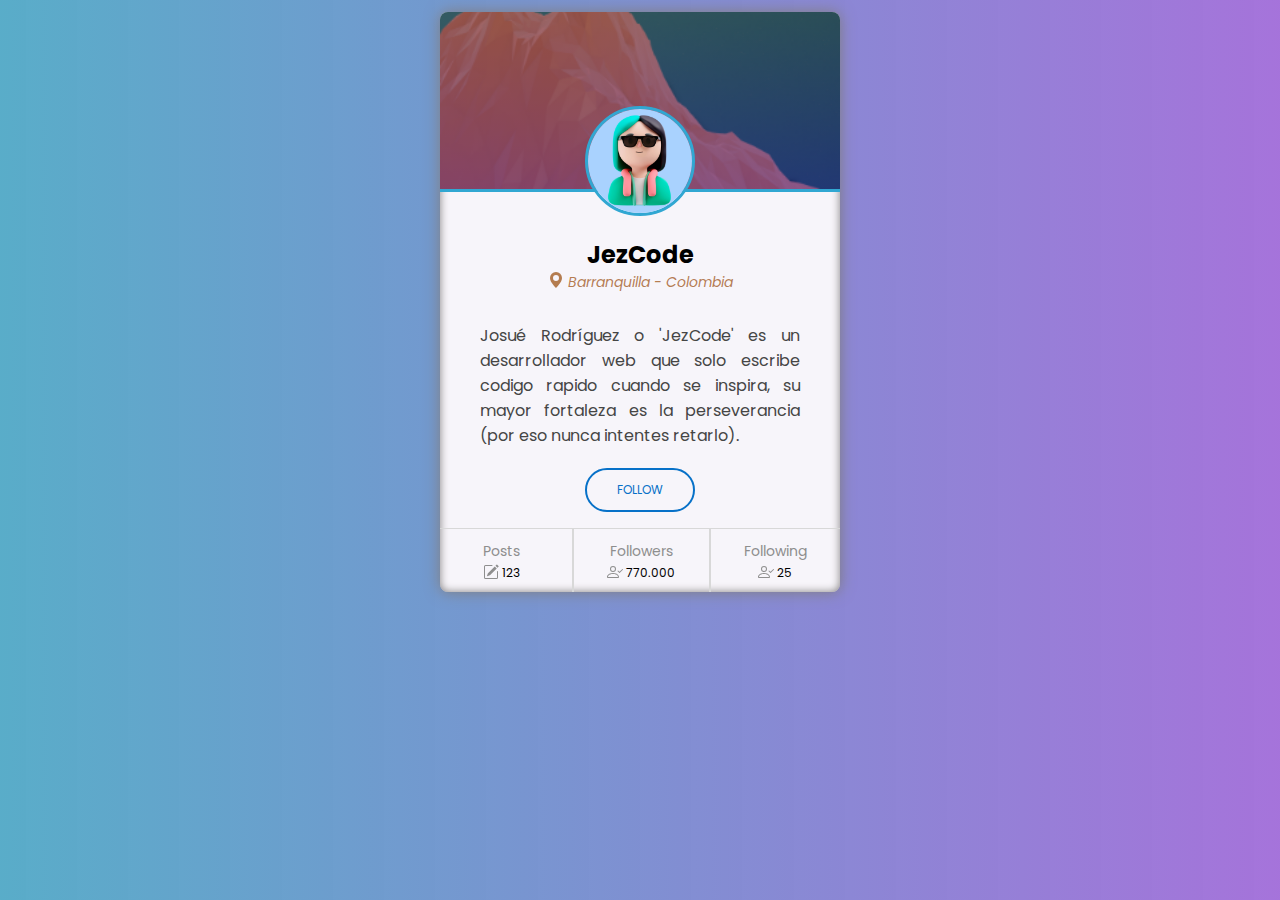
<file: 1. card/index.html>
<!DOCTYPE html>
<html lang="">
<head>

    <meta name="viewport" content="width=device-width, initial-scale=1.0">
    <meta charset="UTF-8">

    <title>Desafío Card</title>
    <link rel="preconnect" href="https://fonts.googleapis.com">
    <link rel="preconnect" href="https://fonts.gstatic.com" crossorigin>
    <link href="https://fonts.googleapis.com/css2?family=Poppins:wght@500&display=swap" rel="stylesheet">

    <link rel="stylesheet" href="estilos.css">
</head>

<body>
    
    <main class="div-card">

        <section class="hero-imgs">
            <!-- the image goes here-->
            <img src="img/avatar.png" alt="perfil" class="img-avatar">
        </section>

        <section class="card-content">
            
                    <h2>JezCode</h2>
                    <span>
                        <svg xmlns="http://www.w3.org/2000/svg" width="16" height="16" fill="currentColor" class="bi bi-geo-alt-fill icon-location" viewBox="0 0 16 16">
                            <path d="M8 16s6-5.686 6-10A6 6 0 0 0 2 6c0 4.314 6 10 6 10zm0-7a3 3 0 1 1 0-6 3 3 0 0 1 0 6z"/>
                        </svg>
                        Barranquilla - Colombia
                    </span>
            
                    <p class="who-i-am">Josué Rodríguez o 'JezCode' es un desarrollador web que solo escribe codigo rapido
                        cuando se inspira, su mayor fortaleza es la perseverancia (por eso nunca intentes retarlo).
                    </p>
           
                    <a href="#" class="follow">FOLLOW</a>
          
        </section>

        <footer>
            <table class="table">
                <tr>
                    <td>
                    <p class="title-list">Posts</p>
                    <div class="cifras">
                        <svg xmlns="http://www.w3.org/2000/svg" width="16" height="16" fill="currentColor" class="bi bi-pencil-square icon" viewBox="0 0 16 16">
                            <path d="M15.502 1.94a.5.5 0 0 1 0 .706L14.459 3.69l-2-2L13.502.646a.5.5 0 0 1 .707 0l1.293 1.293zm-1.75 2.456-2-2L4.939 9.21a.5.5 0 0 0-.121.196l-.805 2.414a.25.25 0 0 0 .316.316l2.414-.805a.5.5 0 0 0 .196-.12l6.813-6.814z"/>
                            <path fill-rule="evenodd" d="M1 13.5A1.5 1.5 0 0 0 2.5 15h11a1.5 1.5 0 0 0 1.5-1.5v-6a.5.5 0 0 0-1 0v6a.5.5 0 0 1-.5.5h-11a.5.5 0 0 1-.5-.5v-11a.5.5 0 0 1 .5-.5H9a.5.5 0 0 0 0-1H2.5A1.5 1.5 0 0 0 1 2.5v11z"/>
                        </svg>
                        <span class="values">
                        
                            123
                        </span>
                    </div>
                </td>
                <td>
                    <p class="title-list">Followers</p>
                    <div class="cifras">
                    <svg xmlns="http://www.w3.org/2000/svg" width="16" height="16" fill="currentColor" class="bi bi-person-check icon" viewBox="0 0 16 16">
                        <path d="M6 8a3 3 0 1 0 0-6 3 3 0 0 0 0 6zm2-3a2 2 0 1 1-4 0 2 2 0 0 1 4 0zm4 8c0 1-1 1-1 1H1s-1 0-1-1 1-4 6-4 6 3 6 4zm-1-.004c-.001-.246-.154-.986-.832-1.664C9.516 10.68 8.289 10 6 10c-2.29 0-3.516.68-4.168 1.332-.678.678-.83 1.418-.832 1.664h10z"/>
                        <path fill-rule="evenodd" d="M15.854 5.146a.5.5 0 0 1 0 .708l-3 3a.5.5 0 0 1-.708 0l-1.5-1.5a.5.5 0 0 1 .708-.708L12.5 7.793l2.646-2.647a.5.5 0 0 1 .708 0z"/>
                      </svg>

                    <span class="values">
                       
                        770.000
                    </span>
                </div>
                </td>
                    <td>
                        <p class="title-list">Following</p>
                        <div class="cifras">
                            <svg xmlns="http://www.w3.org/2000/svg" width="16" height="16" fill="currentColor" class="bi bi-person-check icon" viewBox="0 0 16 16">
                                <path d="M6 8a3 3 0 1 0 0-6 3 3 0 0 0 0 6zm2-3a2 2 0 1 1-4 0 2 2 0 0 1 4 0zm4 8c0 1-1 1-1 1H1s-1 0-1-1 1-4 6-4 6 3 6 4zm-1-.004c-.001-.246-.154-.986-.832-1.664C9.516 10.68 8.289 10 6 10c-2.29 0-3.516.68-4.168 1.332-.678.678-.83 1.418-.832 1.664h10z"/>
                                <path fill-rule="evenodd" d="M15.854 5.146a.5.5 0 0 1 0 .708l-3 3a.5.5 0 0 1-.708 0l-1.5-1.5a.5.5 0 0 1 .708-.708L12.5 7.793l2.646-2.647a.5.5 0 0 1 .708 0z"/>
                            </svg>

                            <span class="values">
                                
                                25
                            </span>
                        </div>
                    </td>
                </tr>
            </table>
        </footer>
    </main>




</body>
</html>
</file>
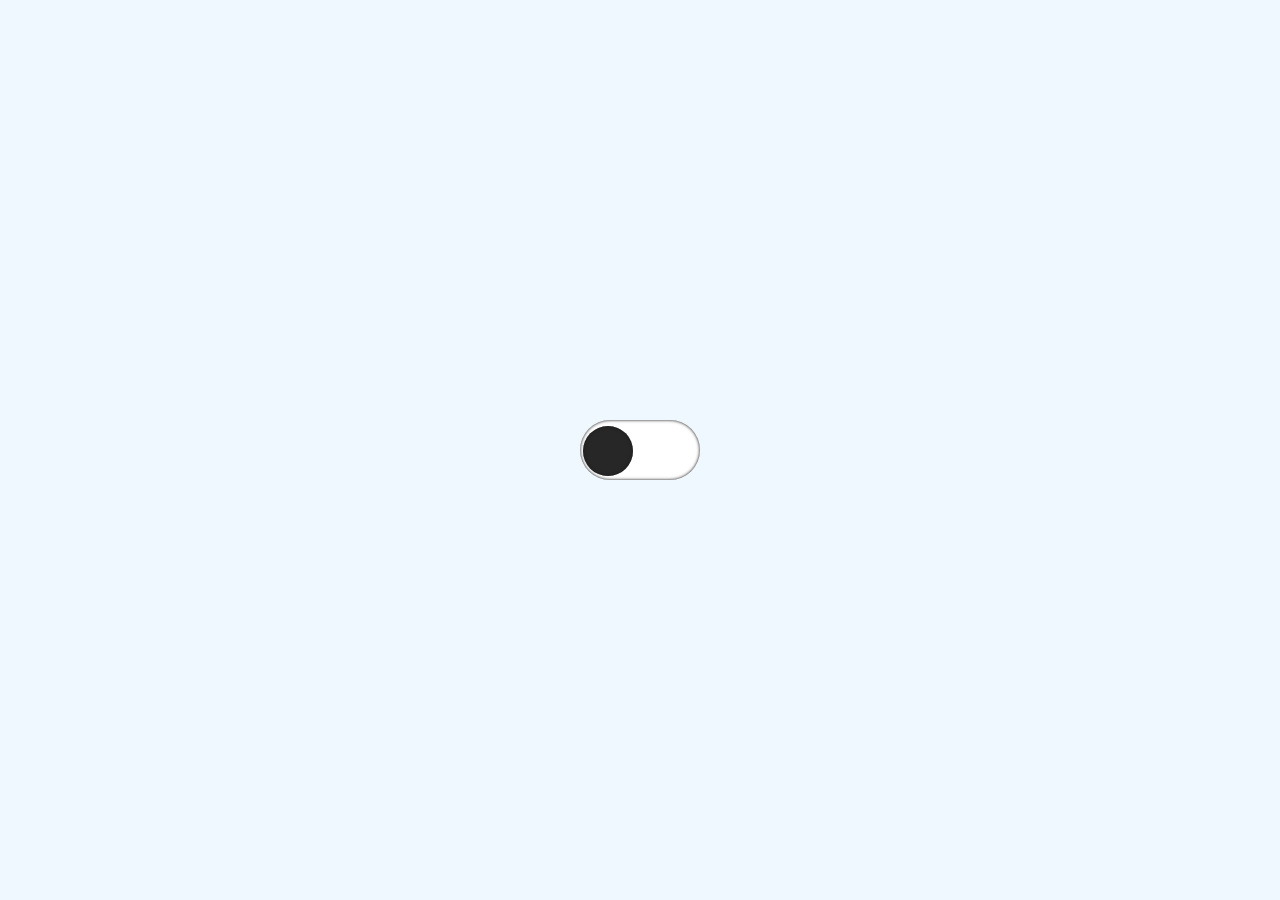
<file: dark-mode/index.html>
<!DOCTYPE html>
<html lang="en">
<head>
    <meta charset="UTF-8">
    <meta http-equiv="X-UA-Compatible" content="IE=edge">
    <meta name="viewport" content="width=device-width, initial-scale=1.0">
    <title>Theme | toggler</title>

    <link rel="stylesheet" href="estilos.css">
</head>
<body>

    <div class="space">
        <div class="btn"></div>
    </div>
    
    <script src="code.js"></script>
</body>
</html>
</file>
<file: switch-mostrar-ocultar/index.html>
<!DOCTYPE html>
<html lang="en">
<head>
    <meta charset="UTF-8">
    <meta http-equiv="X-UA-Compatible" content="IE=edge">
    <meta name="viewport" content="width=device-width, initial-scale=1.0">
    <title>PROYECTO | Toggle</title>

    <link rel="stylesheet" href="estilos.css">
</head>
<body>
    
    <div class="container">
        <div class="content">
            <h2>jezprograma.com</h2>
            <p>Hola, ipsum dolor sit amet consectetur adipisicing elit. Molestiae aperiam, voluptatum nam iure reprehenderit dignissimos explicabo unde soluta accusantium maxime expedita ducimus vitae architecto ipsa possimus ad totam assumenda inventore.
            Dolorem expedita facilis nihil quisquam consequuntur veritatis mollitia obcaecati, nisi voluptate ab, doloribus dignissimos unde quo quasi fugit distinctio in dolorum, quis dolores provident!</p>
        </div>
        <div class="btn-toggle"></div>
    </div>



    <script src="codigo.js"></script>
</body>
</html>
</file>
<file: 1. card/estilos.css>
*
{
    margin: 0;
    padding: 0;
    box-sizing: border-box;

    font-family: 'Poppins', sans-serif;
}

:root
{
    --colorW: rgb(247, 245, 250);
    --colorG: rgb(69, 69, 69); 
    --colorB: rgb(7, 113, 200);
    --colorBlue: #31a7d2;
    --colorBrown: rgba(156, 79, 16, 0.733);
}

body
{
    background-image: linear-gradient(90deg,rgba(3, 130, 173, 0.657), rgba(95, 6, 190, 0.562));
    display: flex;
    justify-content: center;
}

.div-card
{
    width: 400px;
    height: 580px;
    border-radius: 8px;
    margin-top: 12px;

    background-color: var(--colorW);
    display: flex;
    flex-direction: column;
    justify-content: space-between;
    position: relative;

    box-shadow: 0 0 15px rgb(129, 125, 125), inset 0 0 8px rgb(129, 125, 125);
}

.hero-imgs
{
    width: 100%;
    height: 180px;
    background-image: linear-gradient(180deg, rgba(0, 0, 0, 0.3), rgba(14, 0, 120, 0.4)), url('img/fondo.jpg');
    background-size: cover;
    background-position: bottom;

    border-radius: 8px 8px 0 0;
    border-bottom: solid 3px var(--colorBlue);
   
}

.img-avatar
{
    position: absolute;
    left: calc(50% - 55px);
    top: 94px;
    border-radius: 100%;

    width: 110px;
    height: 110px;
    border: solid 3px var(--colorBlue);
}

.card-content
{
    display: flex;
    flex-direction: column;
    align-items: center;

}

.follow
{
    border: solid 2px var(--colorB);
    color: var(--colorB);
    padding: 11px 30px;
    text-decoration: none;
    font-size: 12px;

    border-radius: 24px;
    transition: .7s;

}

.follow:hover
{
    background-color: var(--colorB);
    color: var(--colorW);
}



.who-i-am
{
    padding: 0 40px 0 40px;
    text-align: justify;
}




.table
{
    list-style: none;
    border-collapse: collapse; /* Unir borders */
}

/* Colores de los Textos */

.card-content h2
{
    padding-top: 28px;
}

.card-content span
{
    color: var(--colorBrown);
    font-style: italic;
    font-size: 14px;
    display: flex;
    justify-content: center;

    padding: 0 20px 30px 20px;
    
}

.icon-location
{
    margin-right: 4px;
}

.who-i-am
{
    color: var(--colorG);
    padding-bottom: 20px;
}

.title-list, .icon
{
    color: rgb(142, 142, 142);
    font-size: 14px;
    line-height: 25px;
}


.cifras
{
    display: flex;
    justify-content: center;
    
}

.values
{
    font-size: 12px;
    margin-left: 3px;
}

footer
{
    /* display: flex;
    justify-content: center; */
    overflow: hidden;

}

.table
{
    width: 100%;
    
}

tr
{
    width: 100%;
    display: flex;
    

}

td
{
    border: 0.01rem solid rgb(216, 216, 216);
    flex-grow: 1;
    text-align: center;
    border-bottom: none;
}

td:nth-child(1)
{
    padding: 10px 30px 10px 20px;
    flex-grow: 7;
    border-left: none;
}

td:nth-child(2)
{
    padding: 10px 30px;
}

td:nth-child(3)
{
    padding: 10px 30px;
    border-right: none;
}
</file>
<file: dark-mode/estilos.css>
*
{
    margin: 0;
    padding: 0;
    box-sizing: border-box;
}

body
{
    background-color: aliceblue;
    display: flex;
    flex-direction: column;
    justify-content: center;
    align-items: center;
    min-height: 100vh;

    transition: 0.5s;
}

.space
{
    width: 120px;
    height: 60px;
    background-color: rgb(255, 255, 255);
    border-radius: 30px;
    box-shadow: inset 0 0 0.2em 0;

    position: relative;
    cursor: pointer;

    transition: 0.5s;
}

.btn
{
    width: 50px;
    height: 50px;
    background-color: rgb(40, 39, 39);
    border-radius: 80px;
    box-shadow: inset 0 0 0.2em rgb(25, 24, 24);

    position: absolute;
    left: 3px;
    bottom: 4px;

    transition: 0.5s;
}


.tema-cambiante
{
    background-color: rgb(50, 50, 50);
}

.tema-cambiante .space
{
    background-color: rgb(34, 34, 34);

}


.tema-cambiante .btn
{
    background-color: rgb(234, 234, 234);
    left: 67px;
    
}
</file>
<file: switch-mostrar-ocultar/estilos.css>
@import url('https://fonts.googleapis.com/css2?family=Baloo+2&family=Bungee+Spice&family=Poppins:wght@900&display=swap');

*
{
    margin: 0;
    padding: 0;
    box-sizing: border-box;
    font-family: 'Poppins';
}

body
{
    display: flex;
    justify-content: center;
    align-items: center;
    min-height: 100vh;
    background-color: #d5d5d5;
}

.container
{
    position: relative;
    width: 0;
    height: 0;
    background-color: #395B64;
    display: flex;
    align-items: center;
    justify-content: center;
    border-radius: 18px;
    transition: 0.5s;

}

.container::before
{
    content: "";
    position: absolute;
    bottom: -15px;
    width: 40px;
    height: 40px;
    background-color: #395B64;
    border-radius: 6px;
    opacity: 0;
    transform: rotate(45deg);
    transition: 0.5s;
}

.content
{
    text-align: justify;
    min-width: 400px;
    padding: 40px;
    color: #fff;
    opacity: 0;
    transition: 0.5s;
    transform: scale(0);
}

h2
{
    text-align: center;
    color: #3fffec;
}

.btn-toggle
{
    position: absolute;
    bottom: -20px;
    min-width: 60px;
    height: 60px;
    background-color: #27bba2;
    border-radius: 8px;
    cursor: pointer;
    display: flex;
    justify-content: center;
    align-items: center;
    transition: 0.5s;
}

.btn-toggle::before
{
    font-family: Arial;
    content: "+";
    font-size: 46px;
    color: #fff;
}

.activar .btn-toggle
{
    bottom: -100px;
    transform: rotate(135deg);
    background-color: coral;

}

.activar .content
{
    opacity: 1;
    transition-delay: 0.1s;
    transform: scale(1);
}

.activar::before
{
    opacity: 1;
    transition-delay: 0.1s;
}

.activar
{
    width: 400px;
    height: 400px;
    opacity: 1;
}
</file>
